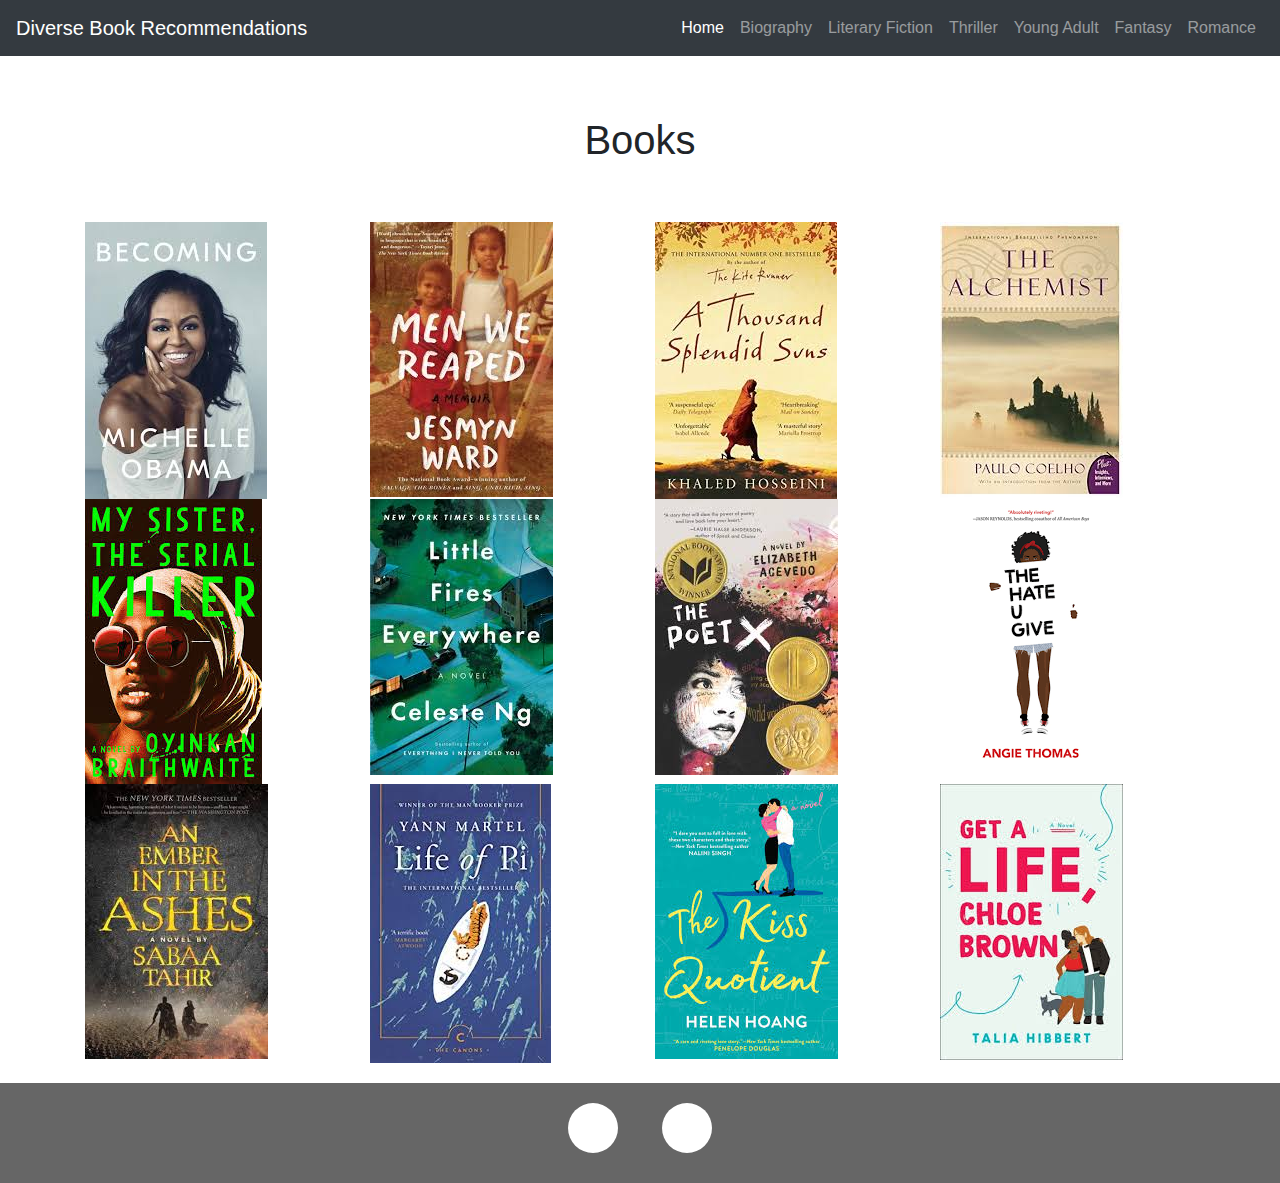
<file: index.html>
<!DOCTYPE html>
<html lang="en">
    <head>
        <meta charset="utf-8">
    
    
        <meta name="viewport" content="width=device-width, initial-scale=1">
    
        <title>Diverse Book Recommendations</title>
    
     
        <link rel="stylesheet" href="https://stackpath.bootstrapcdn.com/bootstrap/4.3.1/css/bootstrap.min.css" integrity="sha384-ggOyR0iXCbMQv3Xipma34MD+dH/1fQ784/j6cY/iJTQUOhcWr7x9JvoRxT2MZw1T" crossorigin="anonymous">
        <link rel="stylesheet" href="https://use.fontawesome.com/releases/v5.8.1/css/all.css" integrity="sha384-50oBUHEmvpQ+1lW4y57PTFmhCaXp0ML5d60M1M7uH2+nqUivzIebhndOJK28anvf" crossorigin="anonymous">
    
       <link rel="stylesheet" href=".\css\styles.css">
      </head>
    

  <body>
    <!-- ==== NAV BAR (BOOTSTRAP) ===== -->
    <!-- use the "fixed-top" bootstrap class to fix the nav bar to the top of page.
         BUT, remember to add enough padding to the top of the <body> -->

            <nav class="navbar navbar-expand-md navbar-dark bg-dark fixed-top" >
                <a class="navbar-brand" href="./index.html">Diverse Book Recommendations</a>
                 
                <button class="navbar-toggler" type="button" data-toggle="collapse" data-target="#navbarsExampleDefault" aria-controls="navbarsExampleDefault" aria-expanded="false" aria-label="Toggle navigation">
                   <span class="navbar-toggler-icon"></span>
                 </button>
                 
                <div class="collapse navbar-collapse" id="navbarsExampleDefault">
                 <ul class="navbar-nav ml-auto">
                    <li class="nav-item active">
                        <a class="nav-link" href="./index.html">Home</a>
                    </li>
                    <li class="nav-item">
                         <a class="nav-link" href="./biography.html">Biography</a>
                    </li>
                    <li class="nav-item">
                         <a class="nav-link" href="./LiteraryFiction.html">Literary Fiction</a>
                   </li>
                    <li class="nav-item">
                         <a class="nav-link" href="thriller.html">Thriller</a>
                   </li>
                    <li class="nav-item">
                         <a class="nav-link" href="youngadult.html">Young Adult</a>
                    </li>
                   <li class="nav-item">
                         <a class="nav-link" href="./fantasy.html">Fantasy</a>
                   </li>
                   <li class="nav-item">
                         <a class="nav-link" href="./romance.html">Romance</a>
                   </li>
                 </ul>
                </div>
               </nav>
    <!-- ==== END NAV BAR ===== -->

    <main>
      <!-- ==== photograph grid ==== -->
      <div class="heading">
      <h1>Books</h1>
    </div>
      <div class="container" id="books">
 
        <div class="row">
          <div class="col-sm-6 col-lg-3">

      <img src=".\images\becoming-2.jpg" title="becoming" alt="becoming"/>
           
          </div>
          <div class="col-sm-6 col-lg-3">
            <img src=".\images\men-we-reaped.jpg" alt="Men We Reaped"/>
          </div>
          <div class="col-sm-6 col-lg-3">
            <img src=".\images\a thousand splendid suns.jpg" alt="A Thousand Splendid Suns"/>
          </div>
          <div class="col-sm-6 col-lg-3">
            <img src=".\images\the alchemist.jpg" alt="The Alchemist"/>

          </div>
        </div>

        <div class="row">
          <div class="col-sm-6 col-lg-3">
            <img src=".\images\2 my sister the serial killer.jpg" alt="My Sister the Serial Killer"/>
          </div>
          <div class="col-sm-6 col-lg-3">
            <img src=".\images\2 little fires everywhere.jpg" alt="Little Fires Everywhere"/>
          </div>
          <div class="col-sm-6 col-lg-3">
            <img src=".\images\the poet x.jpg" alt="The Poet X"/>
          </div>
          <div class="col-sm-6 col-lg-3">
            <img src=".\images\the hate you give.png" alt="The Hate You Give"/>
          </div>
        </div>

      <div class="row">
        <div class="col-sm-6 col-lg-3">
          <img src=".\images\an ember in the ashes.jpg" alt="An Ember in the Ashes"/>
        </div>
        <div class="col-sm-6 col-lg-3">
            <img src=".\images\life of pi.jpg" alt="Life of Pi"/>
        </div>
        <div class="col-sm-6 col-lg-3">
          <img src=".\images\the kiss quotient.jpg" alt="The Kiss Quotient"/>
        </div>
        <div class="col-sm-6 col-lg-3">
          <img src=".\images\get a life chloe brown.jpg" alt="Get a Life Chloe Brown"/>
        </div>
      </div>
    </div>
      <!-- ==== END photograph grid ==== -->

    </main>

    <footer>
        <p>
      <!-- ==== social icons ==== -->
      <a href="https://goodreads.com" target="_blank">
        <span class='social-icon'><i class="fab fa-goodreads-g"></i></span>
      </a>
      <a href="https://amazon.co.uk" target="_blank">
        <span class='social-icon'><i class="fab fa-amazon"></i></span>
      </a>
    </p>
      
    </footer>
  </body>

</html>
</file>
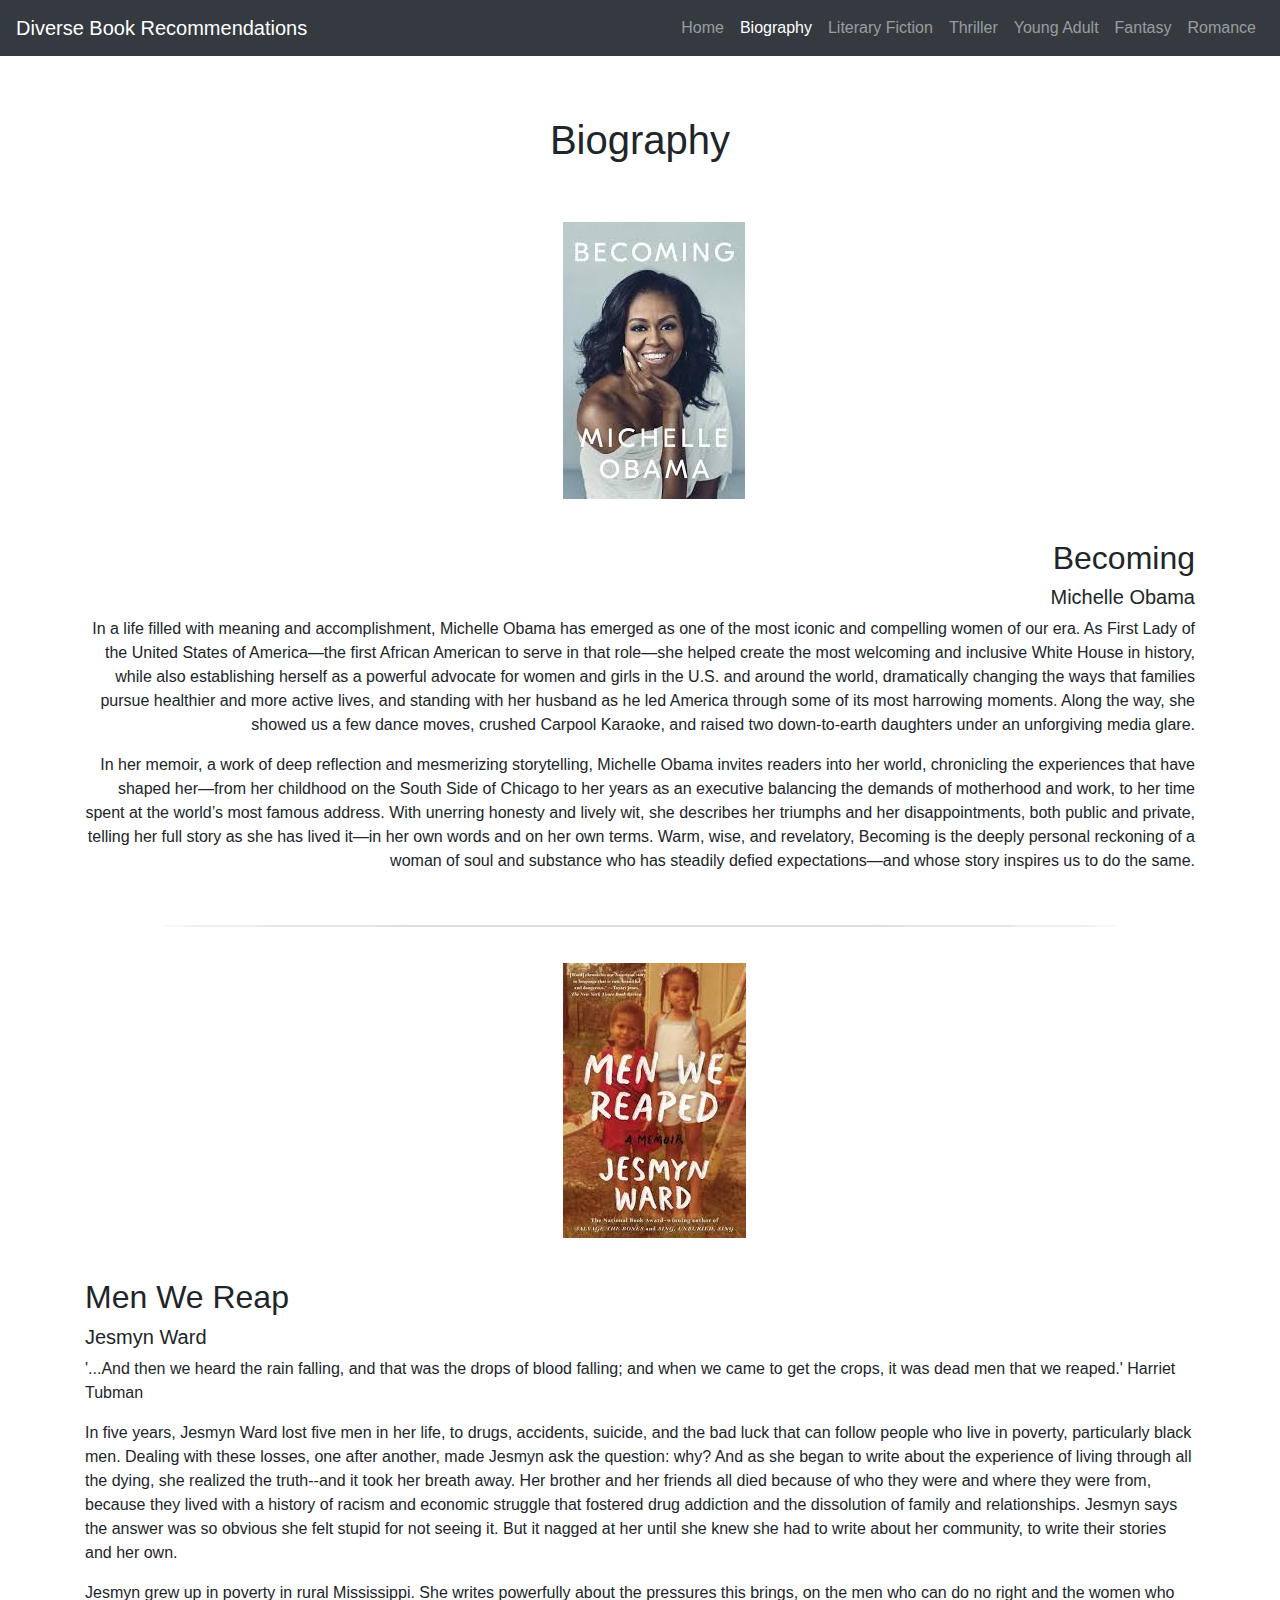
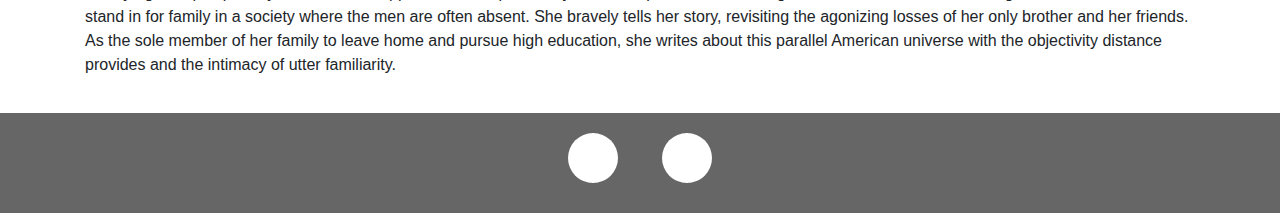
<file: biography.html>
<!DOCTYPE html>
<html
>
<head>
    <meta charset="utf-8">


    <meta name="viewport" content="width=device-width, initial-scale=1">

    <title>Biography</title>

 
    <link rel="stylesheet" href="https://stackpath.bootstrapcdn.com/bootstrap/4.3.1/css/bootstrap.min.css" integrity="sha384-ggOyR0iXCbMQv3Xipma34MD+dH/1fQ784/j6cY/iJTQUOhcWr7x9JvoRxT2MZw1T" crossorigin="anonymous">
    <link rel="stylesheet" href="https://use.fontawesome.com/releases/v5.8.1/css/all.css" integrity="sha384-50oBUHEmvpQ+1lW4y57PTFmhCaXp0ML5d60M1M7uH2+nqUivzIebhndOJK28anvf" crossorigin="anonymous">

    <link rel="stylesheet" href=".\css\styles.css">
  </head>


<body>

   
  <nav class="navbar navbar-expand-md navbar-dark bg-dark fixed-top" >
    <a class="navbar-brand" href="./index.html">Diverse Book Recommendations</a>
     
    <button class="navbar-toggler" type="button" data-toggle="collapse" data-target="#navbarsExampleDefault" aria-controls="navbarsExampleDefault" aria-expanded="false" aria-label="Toggle navigation">
       <span class="navbar-toggler-icon"></span>
     </button>
     
    <div class="collapse navbar-collapse" id="navbarsExampleDefault">
     <ul class="navbar-nav ml-auto">
        <li class="nav-item">
            <a class="nav-link" href="./index.html">Home</a>
        </li>
        <li class="nav-item active">
             <a class="nav-link" href="biography.html">Biography</a>
        </li>
        <li class="nav-item">
             <a class="nav-link" href="LiteraryFiction.html">Literary Fiction</a>
       </li>
        <li class="nav-item">
             <a class="nav-link" href="thriller.html">Thriller</a>
       </li>
        <li class="nav-item">
             <a class="nav-link" href="youngadult.html">Young Adult</a>
        </li>
       <li class="nav-item">
             <a class="nav-link" href="fantasy.html">Fantasy</a>
       </li>
       <li class="nav-item">
             <a class="nav-link" href="romance.html">Romance</a>
       </li>
     </ul>
    </div>
   </nav>
<!-- ==== END NAV BAR ===== -->
<main>
<div class="heading">
  <H1>Biography</H1>
</div>

<div class = "image1">
<img src= ".\images\becoming-2.jpg"/>
</div>

<!-- becoming text box-->
  <div class="container" id="becoming" ALIGN="right">
  
    <h2>Becoming</h2>
    <h5> Michelle Obama</h5>
    <p>
     In a life filled with meaning and accomplishment, Michelle Obama has emerged as one of the most iconic and compelling women of our era. As First Lady of the United States of America—the first African American to serve in that role—she helped create the most welcoming and inclusive White House in history, while also establishing herself as a powerful advocate for women and girls in the U.S. and around the world, dramatically changing the ways that families pursue healthier and more active lives, and standing with her husband as he led America through some of its most harrowing moments. Along the way, she showed us a few dance moves, crushed Carpool Karaoke, and raised two down-to-earth daughters under an unforgiving media glare.
   </p>
    <p>
      In her memoir, a work of deep reflection and mesmerizing storytelling, Michelle Obama invites readers into her world, chronicling the experiences that have shaped her—from her childhood on the South Side of Chicago to her years as an executive balancing the demands of motherhood and work, to her time spent at the world’s most famous address. With unerring honesty and lively wit, she describes her triumphs and her disappointments, both public and private, telling her full story as she has lived it—in her own words and on her own terms. Warm, wise, and revelatory, Becoming is the deeply personal reckoning of a woman of soul and substance who has steadily defied expectations—and whose story inspires us to do the same.
   </p>
  </div>

  <hr/>

<!--men we reap image-->
  <div class = "image1">
    <img src= ".\images\men-we-reaped.jpg"/>
    </div>


<!--Men we reap text box-->
<div class="container" id="men we reap" ALIGN="left">
  <h2>Men We Reap</h2>
  <H5>Jesmyn Ward</H5>
  <p>
    '...And then we heard the rain falling, and that was the drops of blood falling; and when we came to get the crops, it was dead men that we reaped.' Harriet Tubman
  </p>
  <p>
    In five years, Jesmyn Ward lost five men in her life, to drugs, accidents, suicide, and the bad luck that can follow people who live in poverty, particularly black men. Dealing with these losses, one after another, made Jesmyn ask the question: why? And as she began to write about the experience of living through all the dying, she realized the truth--and it took her breath away. Her brother and her friends all died because of who they were and where they were from, because they lived with a history of racism and economic struggle that fostered drug addiction and the dissolution of family and relationships. Jesmyn says the answer was so obvious she felt stupid for not seeing it. But it nagged at her until she knew she had to write about her community, to write their stories and her own.
    
  </p>
  <p>
    Jesmyn grew up in poverty in rural Mississippi. She writes powerfully about the pressures this brings, on the men who can do no right and the women who stand in for family in a society where the men are often absent. She bravely tells her story, revisiting the agonizing losses of her only brother and her friends. As the sole member of her family to leave home and pursue high education, she writes about this parallel American universe with the objectivity distance provides and the intimacy of utter familiarity.
  </p>
</div>

</main>

    <footer>
        <p>
      <!-- ==== social icons ==== -->
      <a href="https://goodreads.com" target="_blank">
        <span class='social-icon'><i class="fab fa-goodreads-g"></i></span>
      </a>
      <a href="https://amazon.co.uk" target="_blank">
        <span class='social-icon'><i class="fab fa-amazon"></i></span>
      </a>
    </p>
      
    </footer>

</body>

</html>
</file>
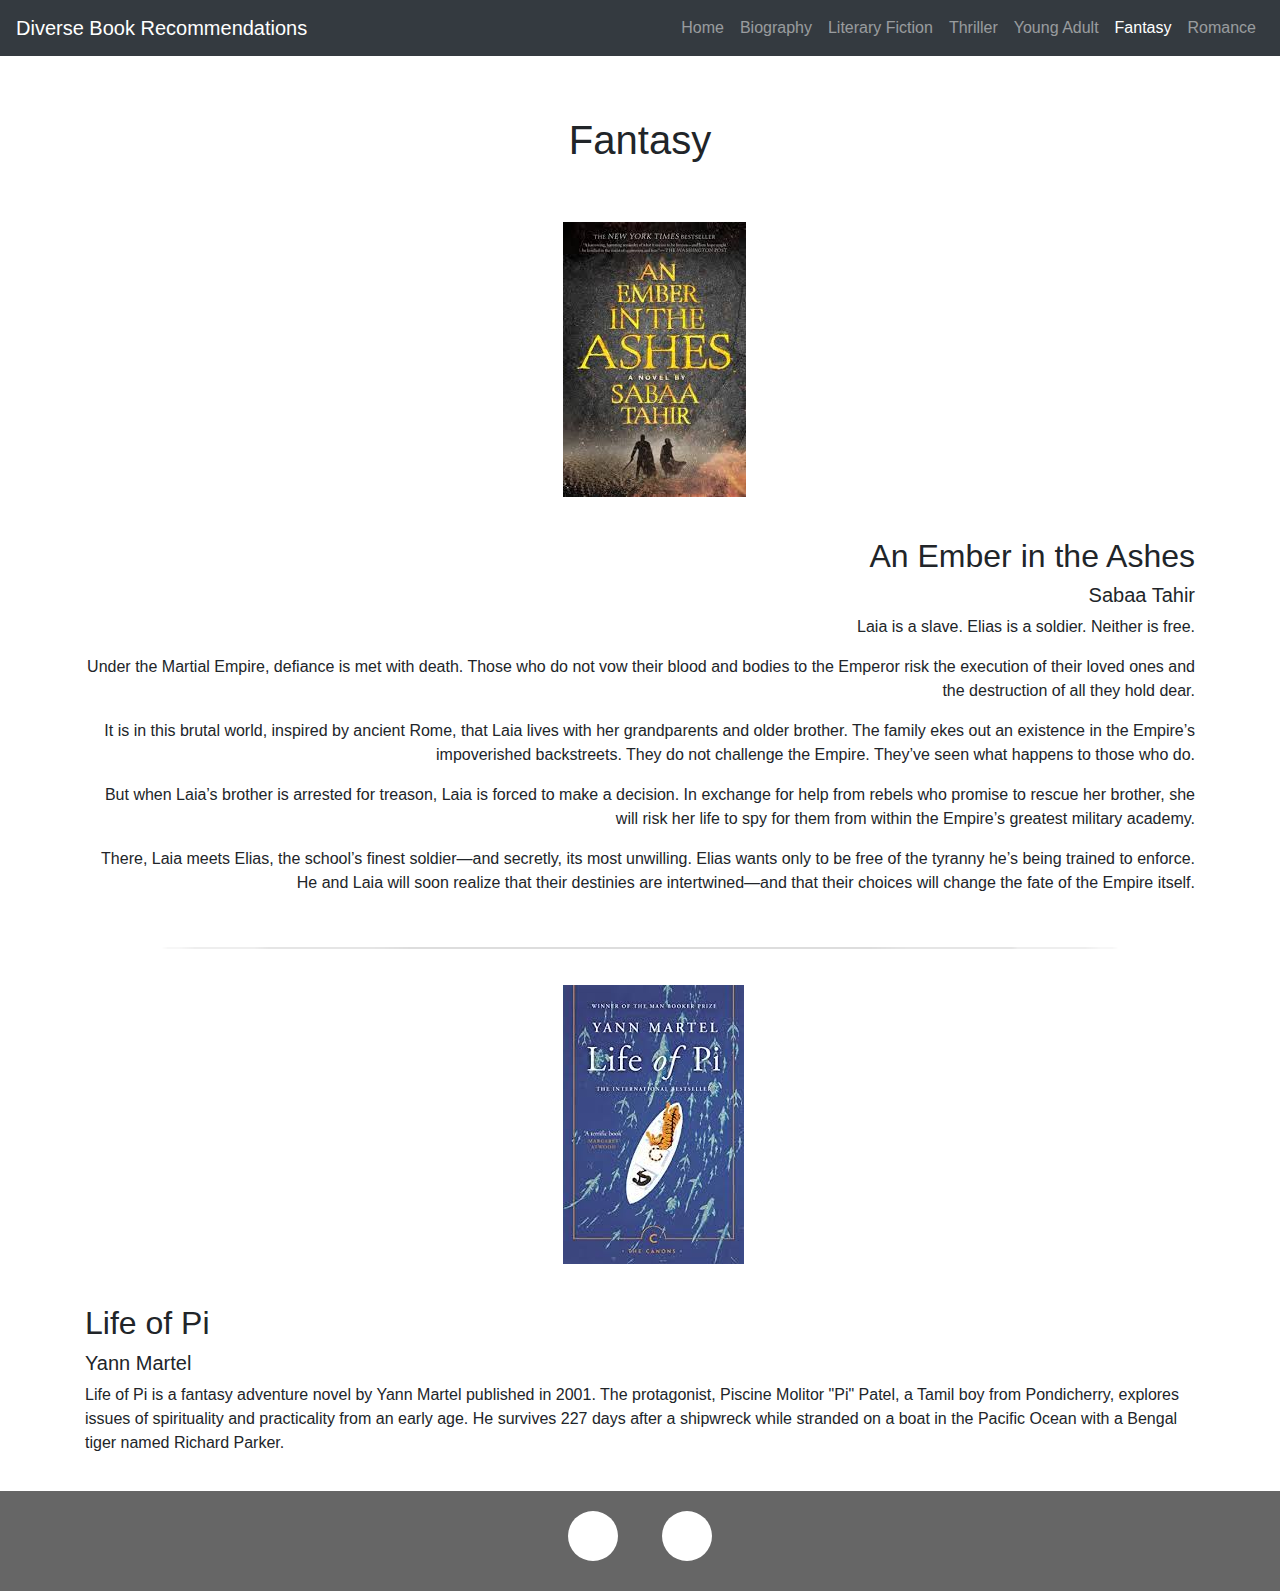
<file: fantasy.html>
<!DOCTYPE html>
<html
>
<head>
    <meta charset="utf-8">


    <meta name="viewport" content="width=device-width, initial-scale=1">

    <title>Fantasy</title>

 
    <link rel="stylesheet" href="https://stackpath.bootstrapcdn.com/bootstrap/4.3.1/css/bootstrap.min.css" integrity="sha384-ggOyR0iXCbMQv3Xipma34MD+dH/1fQ784/j6cY/iJTQUOhcWr7x9JvoRxT2MZw1T" crossorigin="anonymous">
    <link rel="stylesheet" href="https://use.fontawesome.com/releases/v5.8.1/css/all.css" integrity="sha384-50oBUHEmvpQ+1lW4y57PTFmhCaXp0ML5d60M1M7uH2+nqUivzIebhndOJK28anvf" crossorigin="anonymous">

    <link rel="stylesheet" href=".\css\styles.css">
  </head>


<body>  
  <!-- ==== NAV BAR (BOOTSTRAP) ===== -->
      <!-- use the "fixed-top" bootstrap class to fix the nav bar to the top of page.
         BUT, remember to add enough padding to the top of the <body> -->

            <nav class="navbar navbar-expand-md navbar-dark bg-dark fixed-top" >
                <a class="navbar-brand" href="./index.html">Diverse Book Recommendations</a>
                 
                <button class="navbar-toggler" type="button" data-toggle="collapse" data-target="#navbarsExampleDefault" aria-controls="navbarsExampleDefault" aria-expanded="false" aria-label="Toggle navigation">
                   <span class="navbar-toggler-icon"></span>
                 </button>
                 
                <div class="collapse navbar-collapse" id="navbarsExampleDefault">
                 <ul class="navbar-nav ml-auto">
                    <li class="nav-item">
                        <a class="nav-link" href="./index.html">Home</a>
                    </li>
                    <li class="nav-item">
                         <a class="nav-link" href="biography.html">Biography</a>
                    </li>
                    <li class="nav-item">
                         <a class="nav-link" href="LiteraryFiction.html">Literary Fiction</a>
                   </li>
                    <li class="nav-item">
                         <a class="nav-link" href="thriller.html">Thriller</a>
                   </li>
                    <li class="nav-item">
                         <a class="nav-link" href="youngadult.html">Young Adult</a>
                    </li>
                   <li class="nav-item">
                         <a class="nav-link active" href="fantasy.html">Fantasy</a>
                   </li>
                   <li class="nav-item">
                         <a class="nav-link" href="romance.html">Romance</a>
                   </li>
                 </ul>
                </div>
               </nav>
    <!-- ==== END NAV BAR ===== -->

    <main>
        <div class="heading">
          <H1>Fantasy</H1>
        </div>
        <div class = "image1">
            <img src= ".\images\an ember in the ashes.jpg"/>
            </div>
    <div class="container" id="An Ember in the Ashes" ALIGN="right">
        <h2>An Ember in the Ashes</h2>
        <H5>Sabaa Tahir</H5>
        <p>
            Laia is a slave. Elias is a soldier. Neither is free.
        </p>
        <p>
            Under the Martial Empire, defiance is met with death. Those who do not vow their blood and bodies to the Emperor risk the execution of their loved ones and the destruction of all they hold dear.
        </p>
        <p>
            It is in this brutal world, inspired by ancient Rome, that Laia lives with her grandparents and older brother. The family ekes out an existence in the Empire’s impoverished backstreets. They do not challenge the Empire. They’ve seen what happens to those who do. 
        </p>
        <p>
            But when Laia’s brother is arrested for treason, Laia is forced to make a decision. In exchange for help from rebels who promise to rescue her brother, she will risk her life to spy for them from within the Empire’s greatest military academy. 
        </p>
        <p>
            There, Laia meets Elias, the school’s finest soldier—and secretly, its most unwilling. Elias wants only to be free of the tyranny he’s being trained to enforce. He and Laia will soon realize that their destinies are intertwined—and that their choices will change the fate of the Empire itself.  
        </p>

      </div>
<hr/>
<div class = "image1">
    <img src= ".\images\life of pi.jpg"/>
    </div>
      <div class="container" id="" ALIGN="left">
        <h2>Life of Pi</h2>
        <H5>Yann Martel</H5>
        <p>
            Life of Pi is a fantasy adventure novel by Yann Martel published in 2001. The protagonist, Piscine Molitor "Pi" Patel, a Tamil boy from Pondicherry, explores issues of spirituality and practicality from an early age. He survives 227 days after a shipwreck while stranded on a boat in the Pacific Ocean with a Bengal tiger named Richard Parker.
        </p>
      </div>
            

    </main>

    <footer>
        <p>
      <!-- ==== social icons ==== -->
      <a href="https://goodreads.com" target="_blank">
        <span class='social-icon'><i class="fab fa-goodreads-g"></i></span>
      </a>
      <a href="https://amazon.co.uk" target="_blank">
        <span class='social-icon'><i class="fab fa-amazon"></i></span>
      </a>
    </p>
      
    </footer>

</body>

</html>
</file>
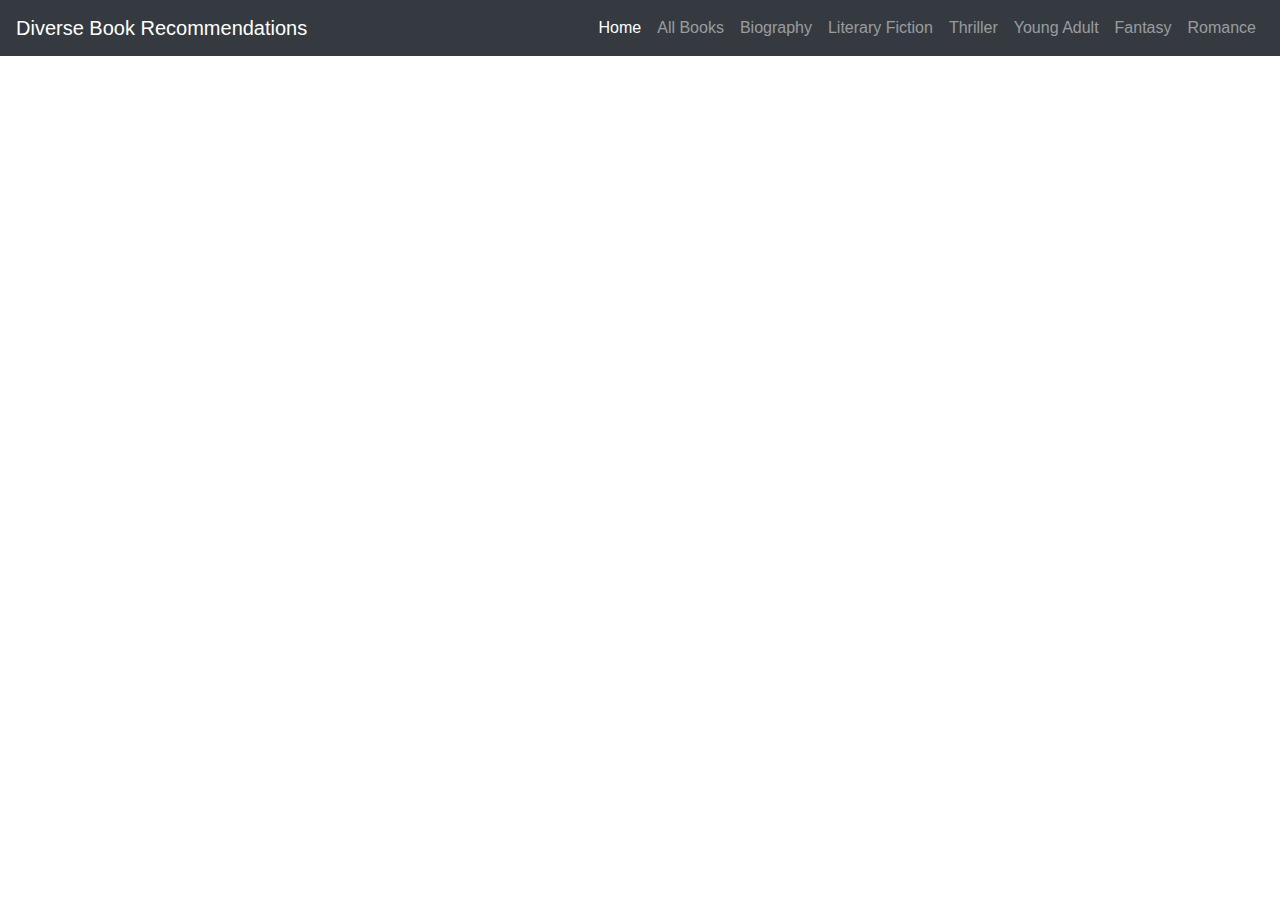
<file: Indexx.html>
<!DOCTYPE html>
<head>
    <meta charset="utf-8">


    <meta name="viewport" content="width=device-width, initial-scale=1">

    <title>Diverse Book Recommendatations</title>

 
    <link rel="stylesheet" href="https://stackpath.bootstrapcdn.com/bootstrap/4.3.1/css/bootstrap.min.css" integrity="sha384-ggOyR0iXCbMQv3Xipma34MD+dH/1fQ784/j6cY/iJTQUOhcWr7x9JvoRxT2MZw1T" crossorigin="anonymous">
    <link rel="stylesheet" href="https://use.fontawesome.com/releases/v5.8.1/css/all.css" integrity="sha384-50oBUHEmvpQ+1lW4y57PTFmhCaXp0ML5d60M1M7uH2+nqUivzIebhndOJK28anvf" crossorigin="anonymous">

   <link rel="stylesheet" href="C:\Users\Aniysa\Desktop\code first girls\CFG Final Project\css\styles.css">
  </head>

<body>>
    <nav class="navbar navbar-expand-md navbar-dark bg-dark fixed-top" >
        <a class="navbar-brand" href="./indexx.html">Diverse Book Recommendations</a>
         
        <button class="navbar-toggler" type="button" data-toggle="collapse" data-target="#navbarsExampleDefault" aria-controls="navbarsExampleDefault" aria-expanded="false" aria-label="Toggle navigation">
           <span class="navbar-toggler-icon"></span>
         </button>
         
        <div class="collapse navbar-collapse" id="navbarsExampleDefault">
         <ul class="navbar-nav ml-auto">
            <li class="nav-item active">
                <a class="nav-link" href="./indexx.html">Home</a>
            <li class="nav-item">
                 <a class="nav-link" href="allbooks.html">All Books</a>
            </li>
            <li class="nav-item">
                 <a class="nav-link" href="biography.html">Biography</a>
            </li>
            <li class="nav-item">
                 <a class="nav-link" href="LiteraryFiction.html">Literary Fiction</a>
           </li>
            <li class="nav-item">
                 <a class="nav-link" href="thriller.html">Thriller</a>
           </li>
            <li class="nav-item">
                 <a class="nav-link" href="youngadult.html">Young Adult</a>
            </li>
           <li class="nav-item">
                 <a class="nav-link" href="fantasy.html">Fantasy</a>
           </li>
           <li class="nav-item">
                 <a class="nav-link" href="romance.html">Romance</a>
           </li>
         </ul>
        </div>
       </nav>
        
    
<!-- ==== NAV BAR (BOOTSTRAP) ===== -->
<!-- use the "fixed-top" bootstrap class to fix the nav bar to the top of page.
     BUT, remember to add enough padding to the top of the <body> -->
<!-- <nav class="navbar transparent navbar-inverse" >
  <a class="navbar-brand" href="./indexx.html">Diverse Book Recommendations</a>

  <button class="navbar-toggler" type="button" data-toggle="collapse" data-target="#navbarsExampleDefault" aria-controls="navbarsExampleDefault" aria-expanded="false" aria-label="Toggle navigation">
    <span class="navbar-toggler-icon"></span>
  </button>

  <div class="collapse navbar-collapse" id="navbarsExampleDefault">
    <ul class="navbar-nav ml-auto">
      <li class="nav-item active">
        <a class="nav-link" href="allbooks.html" role="button" >All Books</a>
      </li>
      <li class="nav-item active">
        <a class="nav-link" href="biography.html" >Biography</a>
      </li>
      <li class="nav-item active">
        <a class="nav-link" href="LiteraryFiction.html">Literary Fiction</a>
     </li>
      <li class="nav-item active">
        <a class="nav-link" href="thriller.html" >Thriller</a>
     </li>
        <li class="nav-item active"> 
       <a class="nav-link" href="youngadult.html" >Young Adult</a>
     </li>
        <li class="nav-item active">
        <a class="nav-link" href="fantasy.html" >Fantasy</a>
     </li>  
     <li class="nav-item active">
         <a class="nav-link"href="romance.html">Romance</a>
      </li>
    </ul>
  </div>
</nav>
 ==== END NAV BAR ===== -->
 

  <!-- ==== carousel section (BOOTSTRAP) ====
  <div id="carouselExampleIndicators" class="carousel slide" data-ride="carousel">
    <ol class="carousel-indicators">
      <li data-target="#carouselExampleIndicators" data-slide-to="0" class="active"></li>
      <li data-target="#carouselExampleIndicators" data-slide-to="1"></li>
      <li data-target="#carouselExampleIndicators" data-slide-to="2"></li>
    </ol>
    <div class="carousel-inner">
      <div class="carousel-item active">
        <img src="C:\Users\Aniysa\Desktop\code first girls\CFG Final Project\images\orange books.jpg" class="d-block w-100:" alt="book quote">
      </div>
      <div class="carousel-item">
        <img src="C:\Users\Aniysa\Desktop\code first girls\CFG Final Project\images\orange books.jpg" class="d-block w-100:" alt="book quote2">
      </div>
      <div class="carousel-item">
        <img src="C:\Users\Aniysa\Desktop\code first girls\CFG Final Project\images\books pink.jpg" class="d-block w-100:" alt="book quote3">
      </div>
    </div>
   
    </a>
  </div> -->
  <!-- ==== END carousel section ==== -->

  <!-- ==== secondary nav bar ==== -->
  <!--
  <div id="second-navbar">
 you can specify the id of an element in the href. clicking the link will then take you to that element
    <a class="btn" href="allbooks.html" role="button"> All Books</a>
    <a class="btn" href="biography.html" role="button">Biography</a>
    <a class="btn" href="LiteraryFiction.html" role="button">Literary Fiction</a>
    <a class="btn" href="thriller.html" role="button">Thriller</a>
    <a class="btn" href="youngadult.html" role="button">Young Adult</a>
    <a class="btn" href="fantasy.html" role="button">Fantasy</a>
    <a class="btn" href="romance.html" role="button">Romance</a> -->
  
    </body>

</html>
</file>
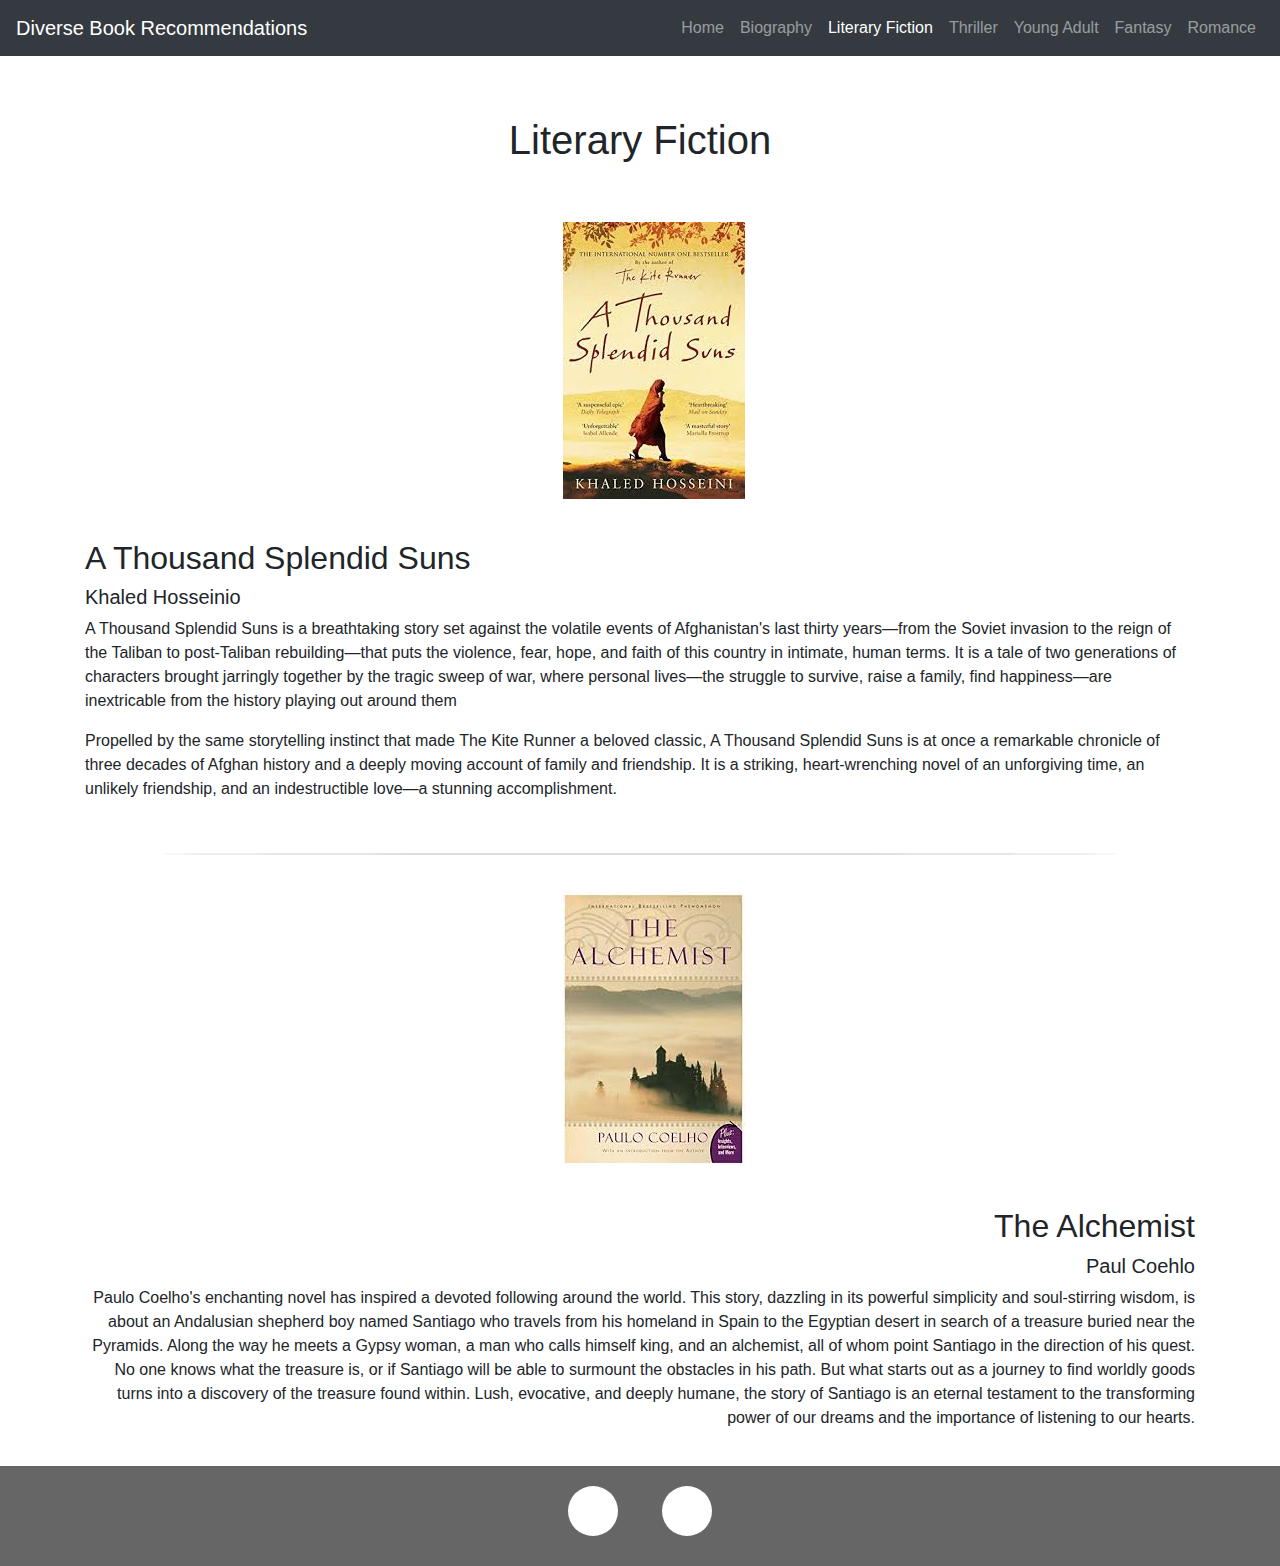
<file: LiteraryFiction.html>
<!DOCTYPE html>
<html
>
<head>
    <meta charset="utf-8">


    <meta name="viewport" content="width=device-width, initial-scale=1">

    <title>Literary Fiction</title>

 
    <link rel="stylesheet" href="https://stackpath.bootstrapcdn.com/bootstrap/4.3.1/css/bootstrap.min.css" integrity="sha384-ggOyR0iXCbMQv3Xipma34MD+dH/1fQ784/j6cY/iJTQUOhcWr7x9JvoRxT2MZw1T" crossorigin="anonymous">
    <link rel="stylesheet" href="https://use.fontawesome.com/releases/v5.8.1/css/all.css" integrity="sha384-50oBUHEmvpQ+1lW4y57PTFmhCaXp0ML5d60M1M7uH2+nqUivzIebhndOJK28anvf" crossorigin="anonymous">

    <link rel="stylesheet" href=".\css\styles.css">
  </head>


<body>
    <!-- ==== NAV BAR (BOOTSTRAP) ===== -->
    <!-- use the "fixed-top" bootstrap class to fix the nav bar to the top of page.
         BUT, remember to add enough padding to the top of the <body> -->

            <nav class="navbar navbar-expand-md navbar-dark bg-dark fixed-top" >
                <a class="navbar-brand" href="./index.html">Diverse Book Recommendations</a>
                 
                <button class="navbar-toggler" type="button" data-toggle="collapse" data-target="#navbarsExampleDefault" aria-controls="navbarsExampleDefault" aria-expanded="false" aria-label="Toggle navigation">
                   <span class="navbar-toggler-icon"></span>
                 </button>
                 
                <div class="collapse navbar-collapse" id="navbarsExampleDefault">
                 <ul class="navbar-nav ml-auto">
                    <li class="nav-item">
                        <a class="nav-link" href="./index.html">Home</a>
                    </li>
                    <li class="nav-item">
                         <a class="nav-link" href="biography.html">Biography</a>
                    </li>
                    <li class="nav-item">
                         <a class="nav-link active" href="LiteraryFiction.html">Literary Fiction</a>
                   </li>
                    <li class="nav-item">
                         <a class="nav-link" href="thriller.html">Thriller</a>
                   </li>
                    <li class="nav-item">
                         <a class="nav-link" href="youngadult.html">Young Adult</a>
                    </li>
                   <li class="nav-item">
                         <a class="nav-link" href="fantasy.html">Fantasy</a>
                   </li>
                   <li class="nav-item">
                         <a class="nav-link" href="romance.html">Romance</a>
                   </li>
                 </ul>
                </div>
               </nav>
    <!-- ==== END NAV BAR ===== -->
 <main>
        <div class="heading">
          <H1>Literary Fiction</H1>
        </div>

    <div class = "image1">
     <img src= ".\images\a thousand splendid suns.jpg"/>
     </div>

    <div class="container" id="A Thousand Splendid Suns" ALIGN="left">
        <h2>A Thousand Splendid Suns</h2>
        <H5>Khaled Hosseinio</H5>
        <p>
         A Thousand Splendid Suns is a breathtaking story set against the volatile events of Afghanistan's last thirty years—from the Soviet invasion to the reign of the Taliban to post-Taliban rebuilding—that puts the violence, fear, hope, and faith of this country in intimate, human terms. It is a tale of two generations of characters brought jarringly together by the tragic sweep of war, where personal lives—the struggle to survive, raise a family, find happiness—are inextricable from the history playing out around them
        </p>
        <p>
          Propelled by the same storytelling instinct that made The Kite Runner a beloved classic, A Thousand Splendid Suns is at once a remarkable chronicle of three decades of Afghan history and a deeply moving account of family and friendship. It is a striking, heart-wrenching novel of an unforgiving time, an unlikely friendship, and an indestructible love—a stunning accomplishment.
        </p>
      </div>
      <hr/>
      <div class = "image1">
        <img src= ".\images\the alchemist.jpg"/>
        </div>

    <div class="container" id="The Alchemist" ALIGN="right">
        <h2>The Alchemist</h2>
        <H5>Paul Coehlo</H5>
        <p>
         Paulo Coelho's enchanting novel has inspired a devoted following around the world. This story, dazzling in its powerful simplicity and soul-stirring wisdom, is about an Andalusian shepherd boy named Santiago who travels from his homeland in Spain to the Egyptian desert in search of a treasure buried near the Pyramids. Along the way he meets a Gypsy woman, a man who calls himself king, and an alchemist, all of whom point Santiago in the direction of his quest. No one knows what the treasure is, or if Santiago will be able to surmount the obstacles in his path. But what starts out as a journey to find worldly goods turns into a discovery of the treasure found within. Lush, evocative, and deeply humane, the story of Santiago is an eternal testament to the transforming power of our dreams and the importance of listening to our hearts.
     </p>
      </div>      
</main>

<footer>
    <p>
  <!-- ==== social icons ==== -->
  <a href="https://goodreads.com" target="_blank">
    <span class='social-icon'><i class="fab fa-goodreads-g"></i></span>
  </a>
  <a href="https://amazon.co.uk" target="_blank">
    <span class='social-icon'><i class="fab fa-amazon"></i></span>
  </a>
</p>
  
</footer>

</body>

</html>
</file>
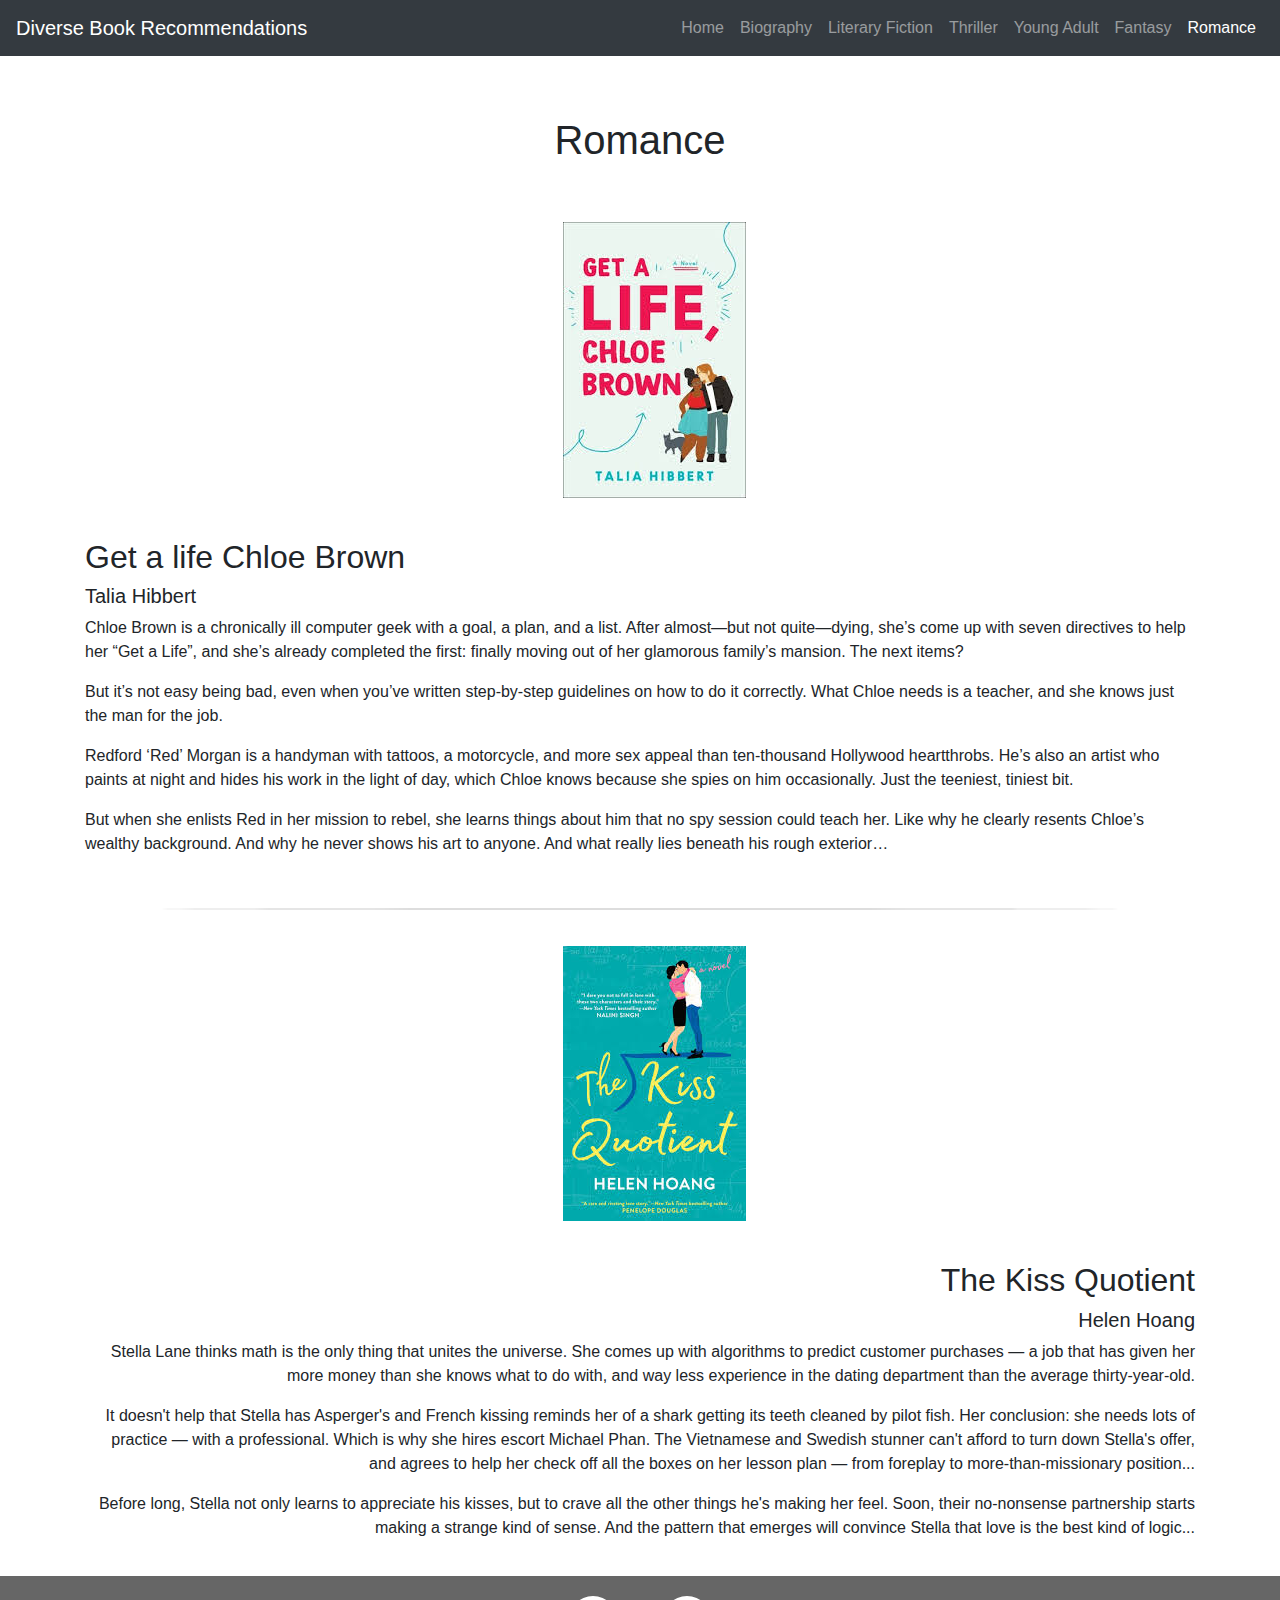
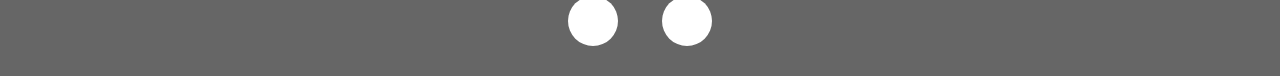
<file: romance.html>
<!DOCTYPE html>
<html
>
<head>
    <meta charset="utf-8">


    <meta name="viewport" content="width=device-width, initial-scale=1">

    <title>Romance</title>

 
    <link rel="stylesheet" href="https://stackpath.bootstrapcdn.com/bootstrap/4.3.1/css/bootstrap.min.css" integrity="sha384-ggOyR0iXCbMQv3Xipma34MD+dH/1fQ784/j6cY/iJTQUOhcWr7x9JvoRxT2MZw1T" crossorigin="anonymous">
    <link rel="stylesheet" href="https://use.fontawesome.com/releases/v5.8.1/css/all.css" integrity="sha384-50oBUHEmvpQ+1lW4y57PTFmhCaXp0ML5d60M1M7uH2+nqUivzIebhndOJK28anvf" crossorigin="anonymous">

    <link rel="stylesheet" href=".\css\styles.css">
  </head>


<body>
    <!-- ==== NAV BAR (BOOTSTRAP) ===== -->
    <!-- use the "fixed-top" bootstrap class to fix the nav bar to the top of page.
         BUT, remember to add enough padding to the top of the <body> -->

            <nav class="navbar navbar-expand-md navbar-dark bg-dark fixed-top" >
                <a class="navbar-brand" href="./index.html">Diverse Book Recommendations</a>
                 
                <button class="navbar-toggler" type="button" data-toggle="collapse" data-target="#navbarsExampleDefault" aria-controls="navbarsExampleDefault" aria-expanded="false" aria-label="Toggle navigation">
                   <span class="navbar-toggler-icon"></span>
                 </button>
                 
                <div class="collapse navbar-collapse" id="navbarsExampleDefault">
                 <ul class="navbar-nav ml-auto">
                    <li class="nav-item">
                        <a class="nav-link" href="./index.html">Home</a>
                    </li>
                    <li class="nav-item">
                         <a class="nav-link" href="biography.html">Biography</a>
                    </li>
                    <li class="nav-item">
                         <a class="nav-link" href="LiteraryFiction.html">Literary Fiction</a>
                   </li>
                    <li class="nav-item">
                         <a class="nav-link" href="thriller.html">Thriller</a>
                   </li>
                    <li class="nav-item">
                         <a class="nav-link" href="youngadult.html">Young Adult</a>
                    </li>
                   <li class="nav-item">
                         <a class="nav-link" href="fantasy.html">Fantasy</a>
                   </li>
                   <li class="nav-item">
                         <a class="nav-link active" href="romance.html">Romance</a>
                   </li>
                 </ul>
                </div>
               </nav>
    <!-- ==== END NAV BAR ===== -->


    <main>
        <div class="heading">
          <H1>Romance</H1>
        </div>

        <div class = "image1">
            <img src= ".\images\get a life chloe brown.jpg"/>
            </div>

    <div class="container" id="Get a Life Chloe Brown" ALIGN="left">
        <h2>Get a life Chloe Brown</h2>
        <H5>Talia Hibbert</H5>
        <p>
            Chloe Brown is a chronically ill computer geek with a goal, a plan, and a list. After almost—but not quite—dying, she’s come up with seven directives to help her “Get a Life”, and she’s already completed the first: finally moving out of her glamorous family’s mansion. The next items?
        </p>
        <p>
            But it’s not easy being bad, even when you’ve written step-by-step guidelines on how to do it correctly. What Chloe needs is a teacher, and she knows just the man for the job.
        </p>

        <p>
            Redford ‘Red’ Morgan is a handyman with tattoos, a motorcycle, and more sex appeal than ten-thousand Hollywood heartthrobs. He’s also an artist who paints at night and hides his work in the light of day, which Chloe knows because she spies on him occasionally. Just the teeniest, tiniest bit.
        </p>
        <p>
            But when she enlists Red in her mission to rebel, she learns things about him that no spy session could teach her. Like why he clearly resents Chloe’s wealthy background. And why he never shows his art to anyone. And what really lies beneath his rough exterior…
        </p>
      </div>
      <hr>
      <div class = "image1">
        <img src= ".\images\the kiss quotient.jpg"/>
        </div>

      <div class="container" id="The Kiss quotient" ALIGN="right">
        <h2>The Kiss Quotient</h2>
        <H5>Helen Hoang</H5>
        <p>
            Stella Lane thinks math is the only thing that unites the universe. She comes up with algorithms to predict customer purchases — a job that has given her more money than she knows what to do with, and way less experience in the dating department than the average thirty-year-old.
        </p>
        <p>
            It doesn't help that Stella has Asperger's and French kissing reminds her of a shark getting its teeth cleaned by pilot fish. Her conclusion: she needs lots of practice — with a professional. Which is why she hires escort Michael Phan. The Vietnamese and Swedish stunner can't afford to turn down Stella's offer, and agrees to help her check off all the boxes on her lesson plan — from foreplay to more-than-missionary position...
        </p>
        <p>
           
        Before long, Stella not only learns to appreciate his kisses, but to crave all the other things he's making her feel. Soon, their no-nonsense partnership starts making a strange kind of sense. And the pattern that emerges will convince Stella that love is the best kind of logic... 
        </p>
      </div>

    </main>

    <footer>
        <p>
      <!-- ==== social icons ==== -->
      <a href="https://goodreads.com" target="_blank">
        <span class='social-icon'><i class="fab fa-goodreads-g"></i></span>
      </a>
      <a href="https://amazon.co.uk" target="_blank">
        <span class='social-icon'><i class="fab fa-amazon"></i></span>
      </a>
    </p>
      
    </footer>   

</body>

</html>
</file>
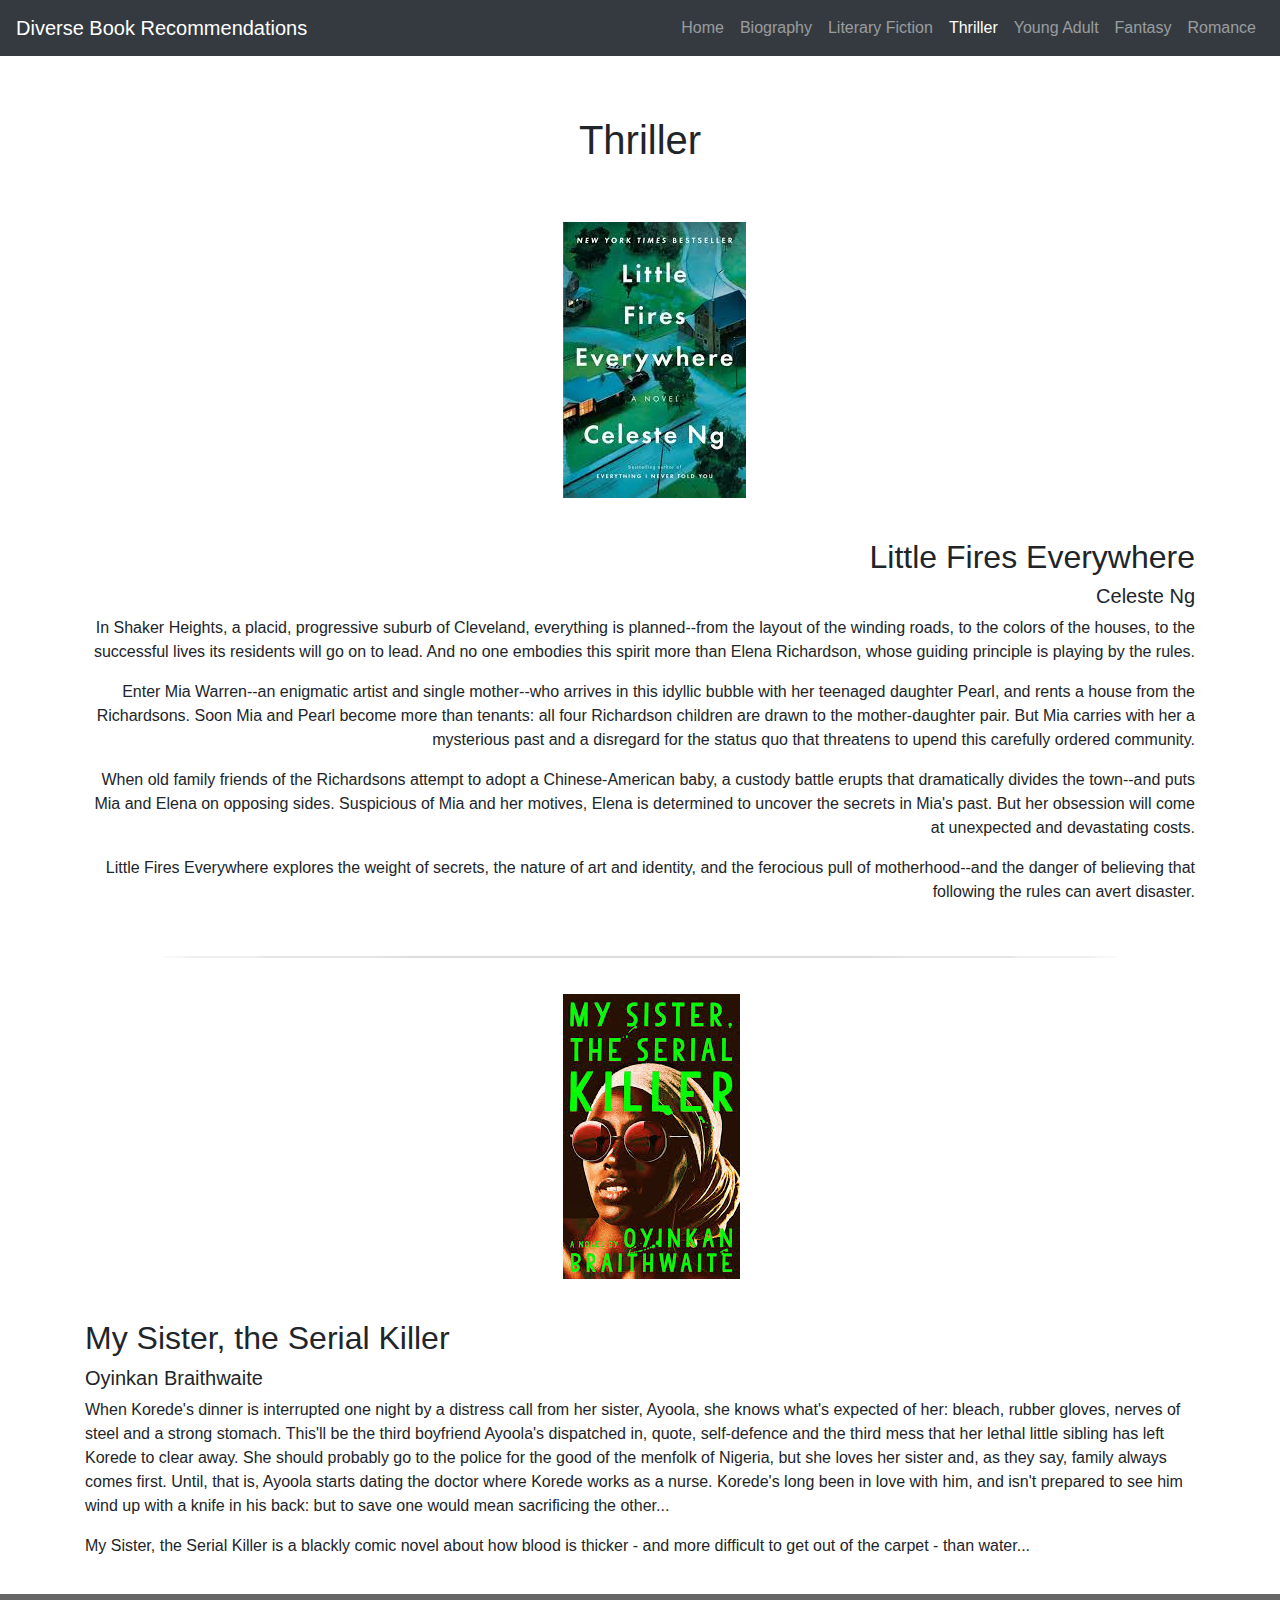
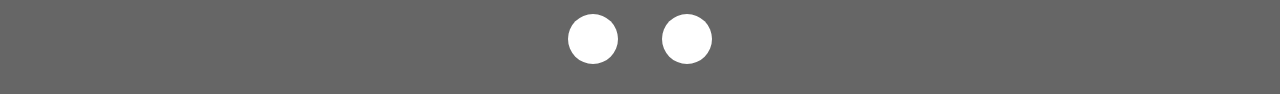
<file: thriller.html>
<!DOCTYPE html>
<html
>
<head>
    <meta charset="utf-8">


    <meta name="viewport" content="width=device-width, initial-scale=1">

    <title>Thriller</title>

 
    <link rel="stylesheet" href="https://stackpath.bootstrapcdn.com/bootstrap/4.3.1/css/bootstrap.min.css" integrity="sha384-ggOyR0iXCbMQv3Xipma34MD+dH/1fQ784/j6cY/iJTQUOhcWr7x9JvoRxT2MZw1T" crossorigin="anonymous">
    <link rel="stylesheet" href="https://use.fontawesome.com/releases/v5.8.1/css/all.css" integrity="sha384-50oBUHEmvpQ+1lW4y57PTFmhCaXp0ML5d60M1M7uH2+nqUivzIebhndOJK28anvf" crossorigin="anonymous">

    <link rel="stylesheet" href=".\css\styles.css">
  </head>


<body>
    <!-- ==== NAV BAR (BOOTSTRAP) ===== -->
    <!-- use the "fixed-top" bootstrap class to fix the nav bar to the top of page.
         BUT, remember to add enough padding to the top of the <body> -->

            <nav class="navbar navbar-expand-md navbar-dark bg-dark fixed-top" >
                <a class="navbar-brand" href="./index.html">Diverse Book Recommendations</a>
                 
                <button class="navbar-toggler" type="button" data-toggle="collapse" data-target="#navbarsExampleDefault" aria-controls="navbarsExampleDefault" aria-expanded="false" aria-label="Toggle navigation">
                   <span class="navbar-toggler-icon"></span>
                 </button>
                 
                <div class="collapse navbar-collapse" id="navbarsExampleDefault">
                 <ul class="navbar-nav ml-auto">
                    <li class="nav-item">
                        <a class="nav-link" href="./index.html">Home</a>
                    </li>
                    <li class="nav-item">
                         <a class="nav-link" href="biography.html">Biography</a>
                    </li>
                    <li class="nav-item">
                         <a class="nav-link" href="LiteraryFiction.html">Literary Fiction</a>
                   </li>
                    <li class="nav-item">
                         <a class="nav-link active" href="thriller.html">Thriller</a>
                   </li>
                    <li class="nav-item">
                         <a class="nav-link" href="youngadult.html">Young Adult</a>
                    </li>
                   <li class="nav-item">
                         <a class="nav-link" href="fantasy.html">Fantasy</a>
                   </li>
                   <li class="nav-item">
                         <a class="nav-link" href="romance.html">Romance</a>
                   </li>
                 </ul>
                </div>
               </nav>
    <!-- ==== END NAV BAR ===== -->

    <main>
        <div class="heading">
          <H1>Thriller</H1>
        </div>

        <div class = "image1">
            <img src= ".\images\2 little fires everywhere.jpg"/>
            </div>

    <div class="container" id="little fires everywhere" ALIGN="right">
        <h2>Little Fires Everywhere</h2>
        <H5>Celeste Ng</H5>
        <p>
            In Shaker Heights, a placid, progressive suburb of Cleveland, everything is planned--from the layout of the winding roads, to the colors of the houses, to the successful lives its residents will go on to lead. And no one embodies this spirit more than Elena Richardson, whose guiding principle is playing by the rules.
        </p>
        <p>
            Enter Mia Warren--an enigmatic artist and single mother--who arrives in this idyllic bubble with her teenaged daughter Pearl, and rents a house from the Richardsons. Soon Mia and Pearl become more than tenants: all four Richardson children are drawn to the mother-daughter pair. But Mia carries with her a mysterious past and a disregard for the status quo that threatens to upend this carefully ordered community.  
            
        </p>
        <p>
            When old family friends of the Richardsons attempt to adopt a Chinese-American baby, a custody battle erupts that dramatically divides the town--and puts Mia and Elena on opposing sides. Suspicious of Mia and her motives, Elena is determined to uncover the secrets in Mia's past. But her obsession will come at unexpected and devastating costs.
        </p>
        <p>
            Little Fires Everywhere explores the weight of secrets, the nature of art and identity, and the ferocious pull of motherhood--and the danger of believing that following the rules can avert disaster.
        </p>
      </div>

      <hr/>

      <div class = "image1">
        <img src= ".\images\2 my sister the serial killer.jpg"/>
        </div>
      <div class="container" id="my sister the seial killer" ALIGN="left">
        <h2>My Sister, the Serial Killer</h2>
        <H5>Oyinkan Braithwaite</H5>
        <p>
      When Korede's dinner is interrupted one night by a distress call from her sister, Ayoola, she knows what's expected of her: bleach, rubber gloves, nerves of steel and a strong stomach. This'll be the third boyfriend Ayoola's dispatched in, quote, self-defence and the third mess that her lethal little sibling has left Korede to clear away. She should probably go to the police for the good of the menfolk of Nigeria, but she loves her sister and, as they say, family always comes first. Until, that is, Ayoola starts dating the doctor where Korede works as a nurse. Korede's long been in love with him, and isn't prepared to see him wind up with a knife in his back: but to save one would mean sacrificing the other...
        </p>
        <p>
            My Sister, the Serial Killer is a blackly comic novel about how blood is thicker - and more difficult to get out of the carpet - than water...
        </p>
      </div>
      
   
    </main>

    <footer>
        <p>
      <!-- ==== social icons ==== -->
      <a href="https://goodreads.com" target="_blank">
        <span class='social-icon'><i class="fab fa-goodreads-g"></i></span>
      </a>
      <a href="https://amazon.co.uk" target="_blank">
        <span class='social-icon'><i class="fab fa-amazon"></i></span>
      </a>
    </p>
      
    </footer> 

</body>

</html>
</file>
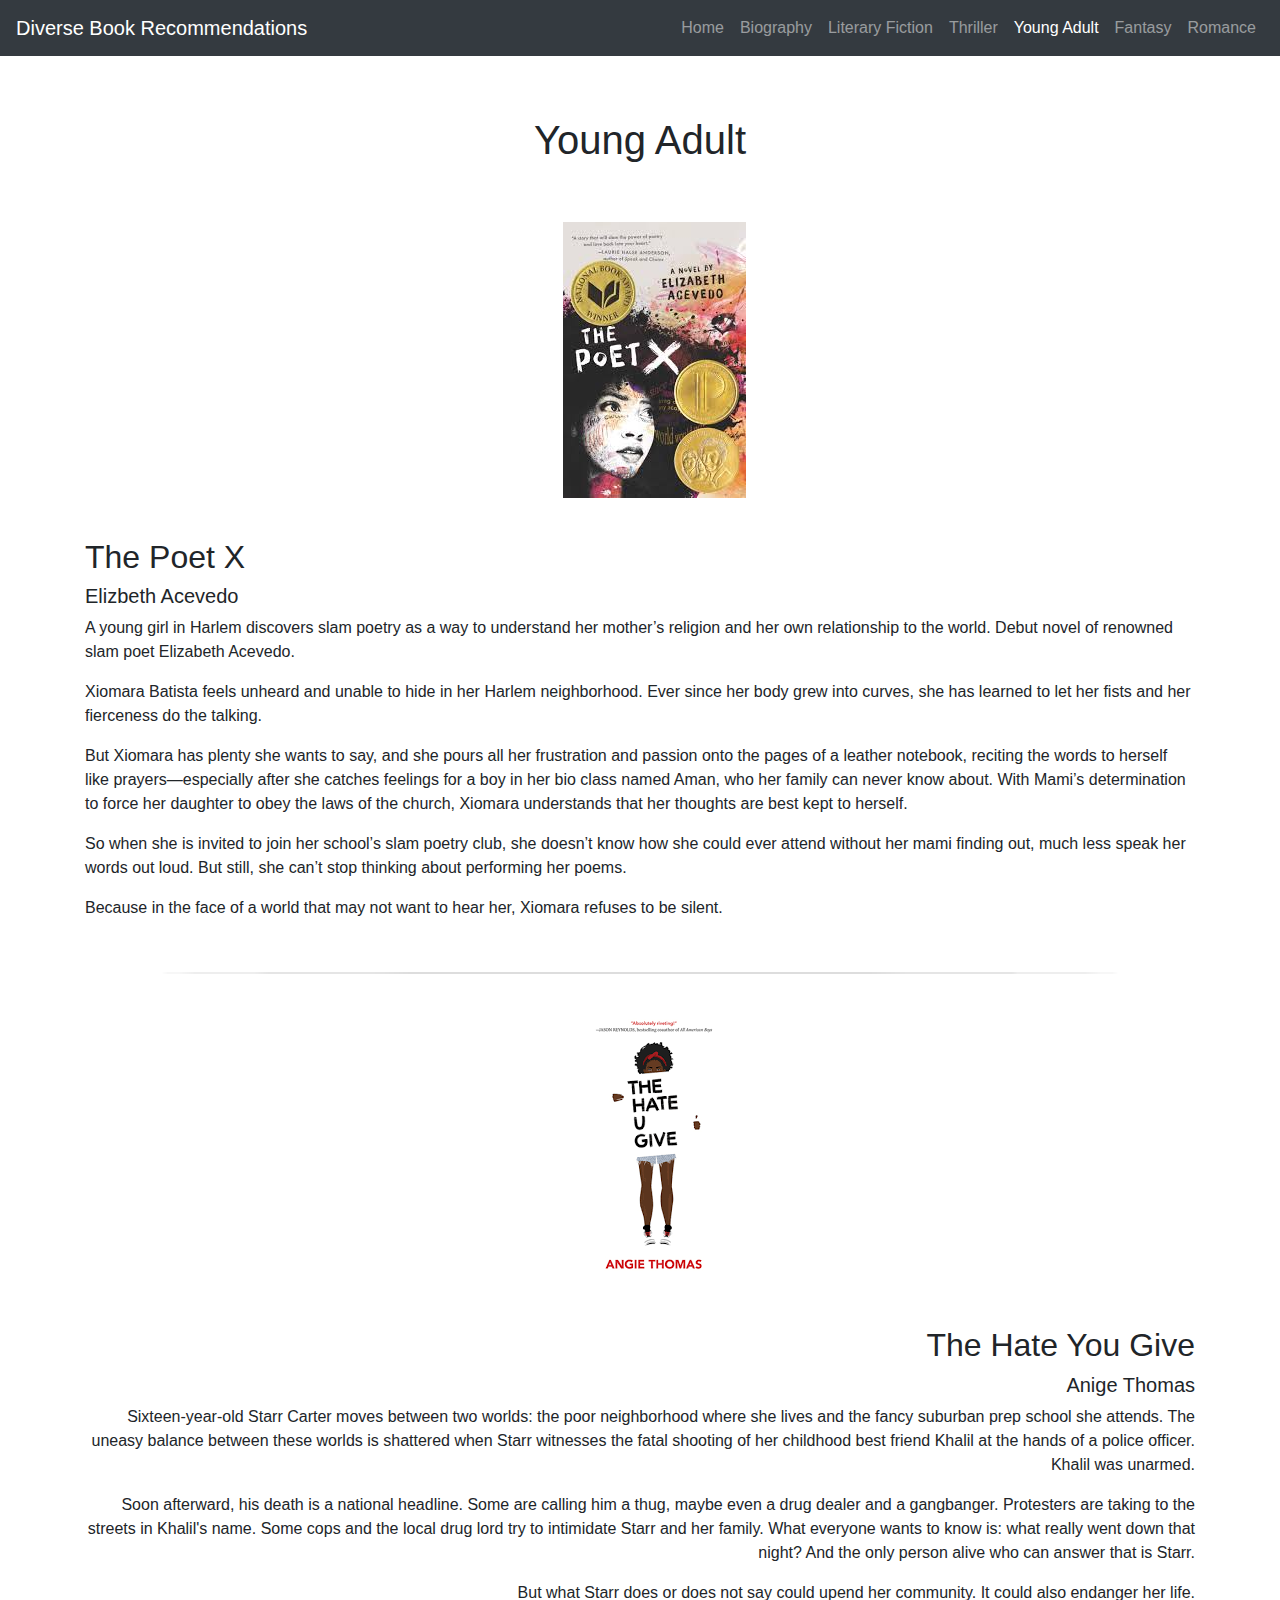
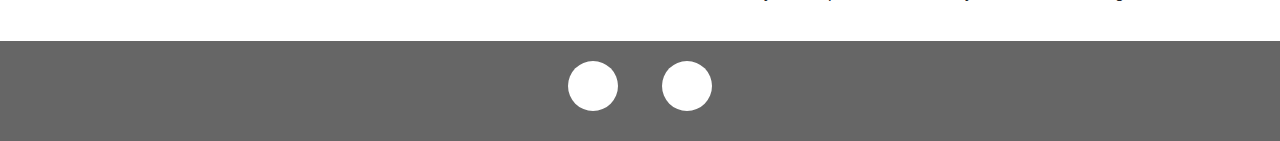
<file: youngadult.html>
<!DOCTYPE html>
<html
>
<head>
    <meta charset="utf-8">
    
     <meta name="viewport" content="width=device-width, initial-scale=1">
    
     <title>Young Adult</title>
    
     
     <link rel="stylesheet" href="https://stackpath.bootstrapcdn.com/bootstrap/4.3.1/css/bootstrap.min.css" integrity="sha384-ggOyR0iXCbMQv3Xipma34MD+dH/1fQ784/j6cY/iJTQUOhcWr7x9JvoRxT2MZw1T" crossorigin="anonymous">
     <link rel="stylesheet" href="https://use.fontawesome.com/releases/v5.8.1/css/all.css" integrity="sha384-50oBUHEmvpQ+1lW4y57PTFmhCaXp0ML5d60M1M7uH2+nqUivzIebhndOJK28anvf" crossorigin="anonymous">
    
     <link rel="stylesheet" href=".\css\styles.css">
     </head>


<body>
    <!-- ==== NAV BAR (BOOTSTRAP) ===== -->
    <!-- use the "fixed-top" bootstrap class to fix the nav bar to the top of page.
         BUT, remember to add enough padding to the top of the <body> -->

            <nav class="navbar navbar-expand-md navbar-dark bg-dark fixed-top" >
                <a class="navbar-brand" href="./index.html">Diverse Book Recommendations</a>
                 
                <button class="navbar-toggler" type="button" data-toggle="collapse" data-target="#navbarsExampleDefault" aria-controls="navbarsExampleDefault" aria-expanded="false" aria-label="Toggle navigation">
                   <span class="navbar-toggler-icon"></span>
                 </button>
                 
                <div class="collapse navbar-collapse" id="navbarsExampleDefault">
                 <ul class="navbar-nav ml-auto">
                    <li class="nav-item">
                        <a class="nav-link" href="./index.html">Home</a>
                    </li>
                    <li class="nav-item">
                         <a class="nav-link" href="biography.html">Biography</a>
                    </li>
                    <li class="nav-item">
                         <a class="nav-link" href="LiteraryFiction.html">Literary Fiction</a>
                   </li>
                    <li class="nav-item">
                         <a class="nav-link" href="thriller.html">Thriller</a>
                   </li>
                    <li class="nav-item active">
                         <a class="nav-link" href="youngadult.html">Young Adult</a>
                    </li>
                   <li class="nav-item">
                         <a class="nav-link" href="fantasy.html">Fantasy</a>
                   </li>
                   <li class="nav-item">
                         <a class="nav-link" href="romance.html">Romance</a>
                   </li>
                 </ul>
                </div>
               </nav>
    <!-- ==== END NAV BAR ===== -->
    <main>
        <div class="heading">
          <H1>Young Adult</H1>
        </div>
        <div class = "image1">
            <img src= ".\images\the poet x.jpg"/>
            </div>

    <div class="container" id="the poet x" ALIGN="left">
        <h2>The Poet X</h2>
        <H5>Elizbeth Acevedo</H5>
        <p>
            A young girl in Harlem discovers slam poetry as a way to understand her mother’s religion and her own relationship to the world. Debut novel of renowned slam poet Elizabeth Acevedo.
        </p>
        <p>
            Xiomara Batista feels unheard and unable to hide in her Harlem neighborhood. Ever since her body grew into curves, she has learned to let her fists and her fierceness do the talking.
        </p>
        <p>
            But Xiomara has plenty she wants to say, and she pours all her frustration and passion onto the pages of a leather notebook, reciting the words to herself like prayers—especially after she catches feelings for a boy in her bio class named Aman, who her family can never know about. With Mami’s determination to force her daughter to obey the laws of the church, Xiomara understands that her thoughts are best kept to herself. 
        </p>
        <p>
            So when she is invited to join her school’s slam poetry club, she doesn’t know how she could ever attend without her mami finding out, much less speak her words out loud. But still, she can’t stop thinking about performing her poems.  
        </p>

        <p>
            Because in the face of a world that may not want to hear her, Xiomara refuses to be silent.
        </p>

      </div>

      <hr/>
      <div class = "image1">
        <img src= ".\images\the hate you give.png"/>
        </div>

   <div class="container" id="The Hate You Give" ALIGN="right">
        <h2>The Hate You Give</h2>
        <H5>Anige Thomas</H5>
        <p>
            Sixteen-year-old Starr Carter moves between two worlds: the poor neighborhood where she lives and the fancy suburban prep school she attends. The uneasy balance between these worlds is shattered when Starr witnesses the fatal shooting of her childhood best friend Khalil at the hands of a police officer. Khalil was unarmed.
        </p>
        <p>
            Soon afterward, his death is a national headline. Some are calling him a thug, maybe even a drug dealer and a gangbanger. Protesters are taking to the streets in Khalil's name. Some cops and the local drug lord try to intimidate Starr and her family. What everyone wants to know is: what really went down that night? And the only person alive who can answer that is Starr.
        </p>

        <p>
            But what Starr does or does not say could upend her community. It could also endanger her life.
        </p>
      </div>

      
    </main>

    <footer>
        <p>
      <!-- ==== social icons ==== -->
      <a href="https://goodreads.com" target="_blank">
        <span class='social-icon'><i class="fab fa-goodreads-g"></i></span>
      </a>
      <a href="https://amazon.co.uk" target="_blank">
        <span class='social-icon'><i class="fab fa-amazon"></i></span>
      </a>
    </p>
      
    </footer>
    

</body>

</html>
</file>
